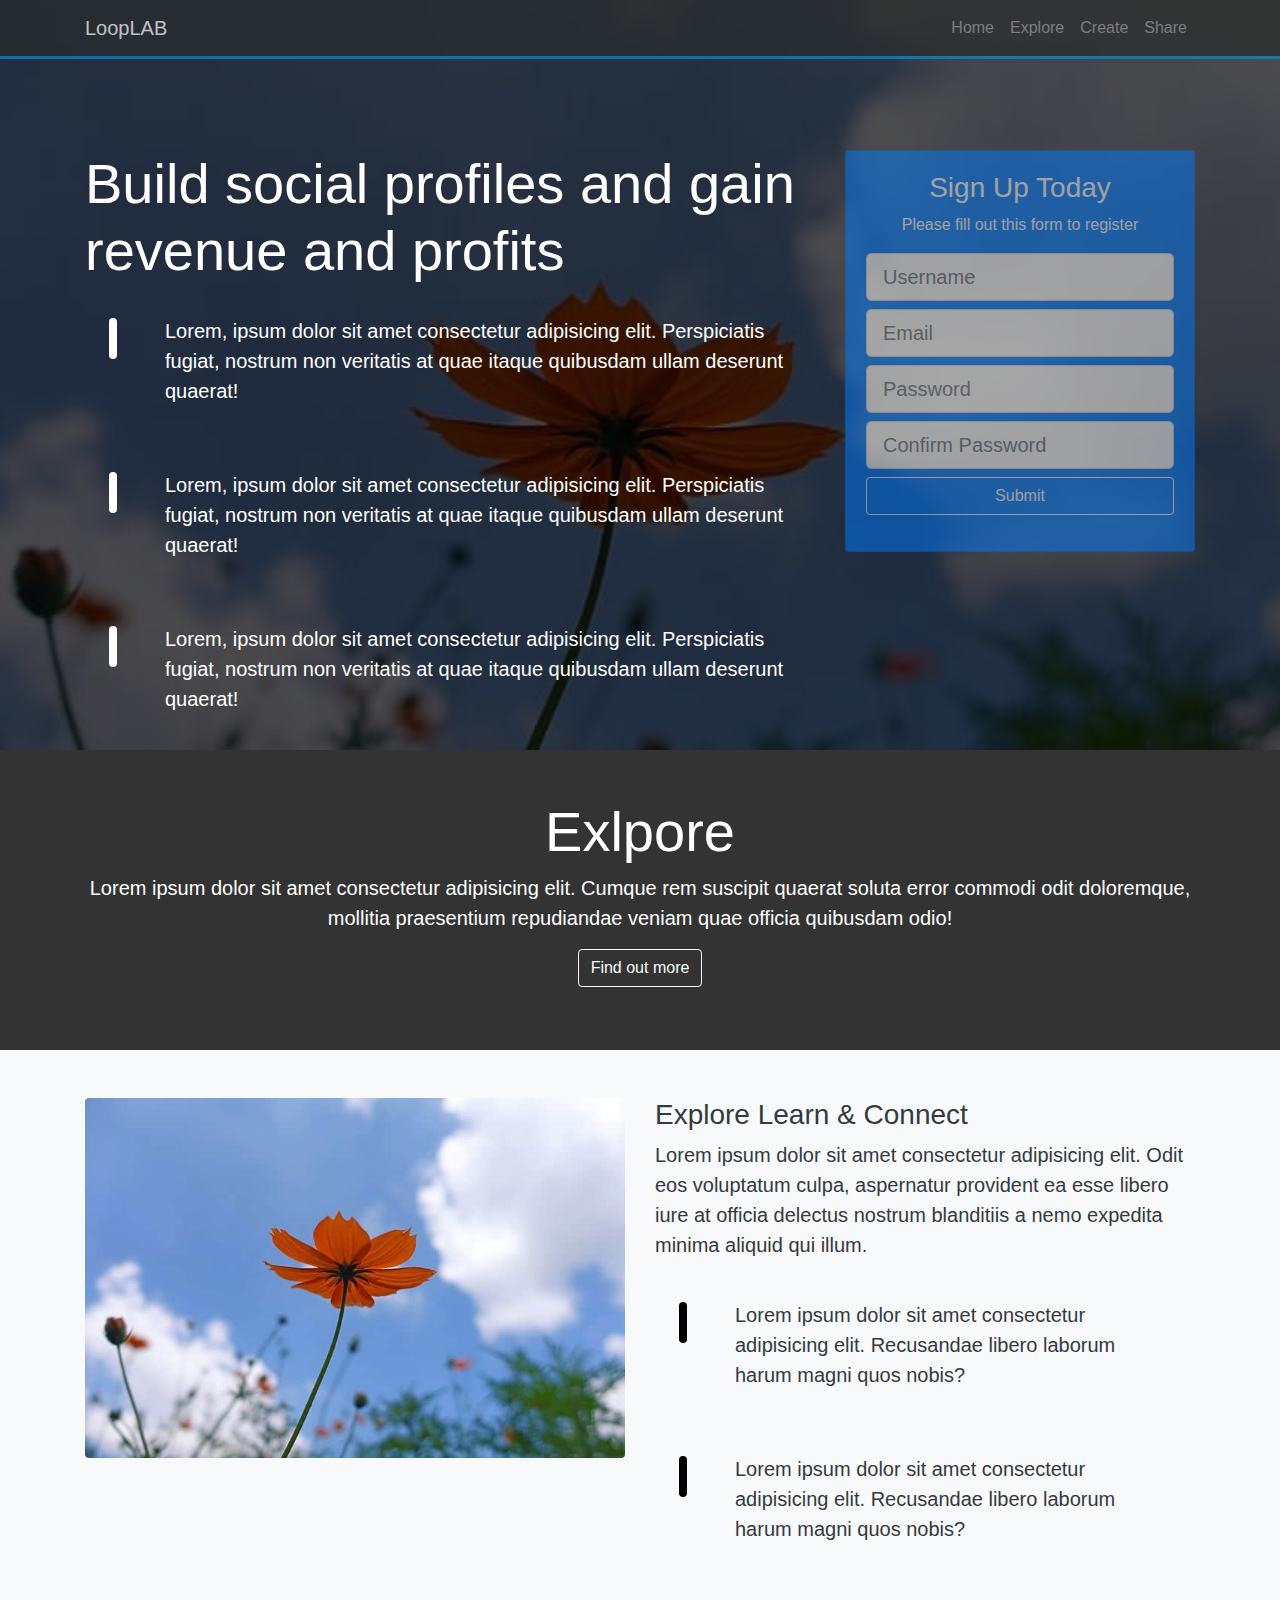
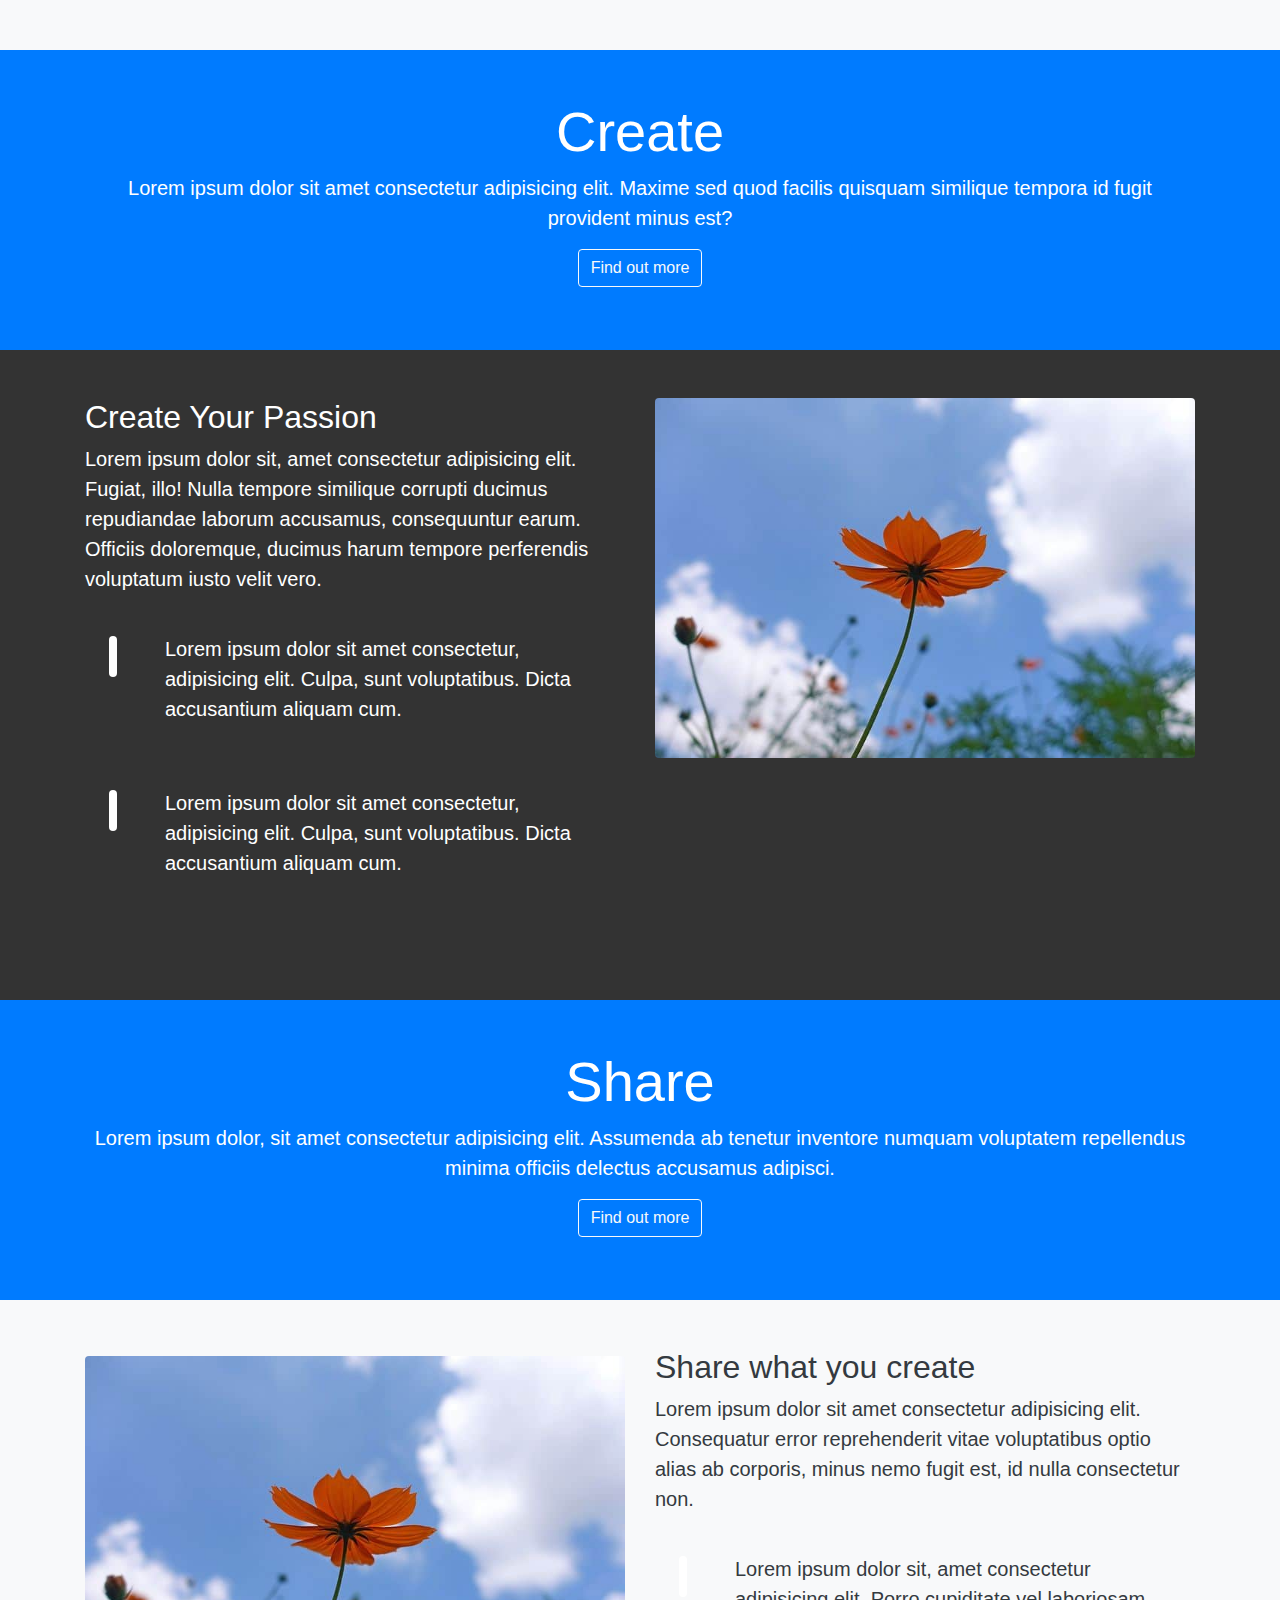
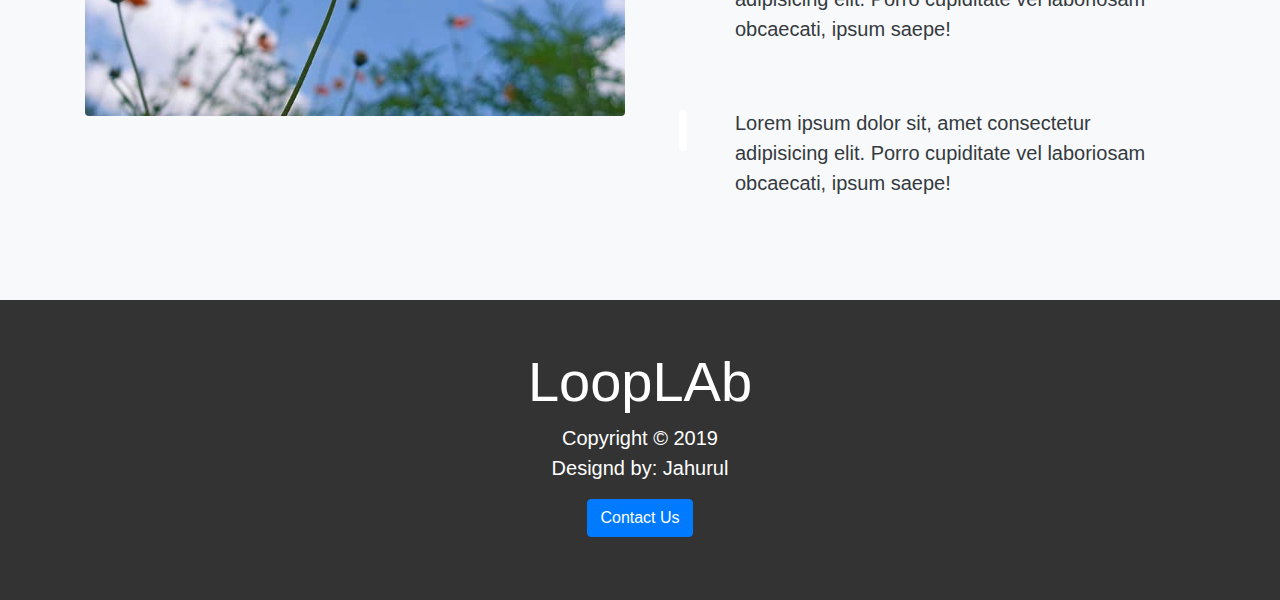
<file: Loplab.html>
<html lang="en">
<head>
    <meta charset="UTF-8">
    <meta name="viewport" content="width=device-width, initial-scale=1.0">
    <meta http-equiv="X-UA-Compatible" content="ie=edge">
    <link rel="shortcut icon" href="img/flower1.jpg" type="image/x-icon">
    <link rel="stylesheet" href="style/css/bootstrap.min.css">
    
    <link rel="stylesheet" href="style/style.css">
    <link rel="stylesheet" href="https://use.fontawesome.com/releases/v5.8.1/css/all.css" integrity="sha384-50oBUHEmvpQ+1lW4y57PTFmhCaXp0ML5d60M1M7uH2+nqUivzIebhndOJK28anvf" crossorigin="anonymous">
    <link rel="stylesheet" href="style/css/navbar-fixed.css">
    <title>LoopLAB Bootstrap</title>
</head>
<body>

    <nav class="navbar navbar-expand-md navbar-dark fixed-top">
        <div class="container">
            <a href="#" class="navbar-brand">LoopLAB</a>
            <button class="navbar-toggler" type="button" data-toggle="collapse" data-target="#navbarNav">
                <span class="navbar-toggler-icon"></span>
            </button>
            <div class="collapse navbar-collapse" id="navbarNav">
                <ul class="navbar-nav ml-auto">
                    <li class="nav-item">
                        <a href="#home-section" class="nav-link">Home</a>
                    </li>
                    <li class="nav-item">
                        <a href="#explore-head-section" class="nav-link">Explore</a>
                    </li>
                    <li class="nav-item">
                        <a href="#create-section" class="nav-link">Create</a>
                    </li>
                    <li class="nav-item">
                        <a href="#share-head-section" class="nav-link">Share</a>
                    </li>
                </ul>
            </div>
        </div>
    </nav>

    <section id="home-section">
        <div class="dark-overlay">
            <div class="home-inner">
                <div class="container">
                    <div class="row">
                        <div class="col-lg-8 col-md-12">
                            <h1 class="display-4">Build <strong> social profiles </strong>and gain revenue and <strong> profits</strong></h1>
                            <div class="d-flex flex-row">
                                <div class="p-4 align-self-start">
                                    <i class="fa fa-check"></i>
                                </div>
                                <div class="p-4 align-self-end">
                                    <p  class="lead">Lorem, ipsum dolor sit amet consectetur adipisicing elit. Perspiciatis fugiat, nostrum non veritatis at quae itaque quibusdam ullam deserunt quaerat!</p>
                                </div>
                            </div>
                            <div class="d-flex flex-row">
                                <div class="p-4 align-self-start">
                                    <i class="fa fa-check"></i>
                                </div>
                                <div class="p-4 align-self-end">
                                    <p class="lead">Lorem, ipsum dolor sit amet consectetur adipisicing elit. Perspiciatis fugiat, nostrum non veritatis at quae itaque quibusdam ullam deserunt quaerat!</p>
                                </div>
                            </div>
                            <div class="d-flex flex-row">
                                <div class="p-4 align-self-start">
                                    <i class="fa fa-check"></i>
                                </div>
                                <div class="p-4 align-self-end">
                                    <p class="lead">Lorem, ipsum dolor sit amet consectetur adipisicing elit. Perspiciatis fugiat, nostrum non veritatis at quae itaque quibusdam ullam deserunt quaerat!</p>
                                </div>
                            </div>
                        </div>
                        <div class="col-lg-4 col-md-12">
                            <div class="card card-form bg-primary text-center">
                                <div class="card-body">
                                    <h3>Sign Up Today</h3>
                                    <p>Please fill out this form to register</p>
                                    <form >
                                        <div class="form-group">
                                            <input type="text" class="form-control form-control-lg mb-2" placeholder="Username">
                                            <input type="email"class="form-control form-control-lg mb-2" placeholder="Email">
                                            <input type="password" class="form-control form-control-lg mb-2" placeholder="Password">
                                            <input type="password" class="form-control form-control-lg mb-2" placeholder="Confirm Password">
                                            <input type="submit" class="btn btn-outline-light btn-block">
                                        </div>
                                    </form>
                                </div>
                            </div>
                        </div>
                    </div>
                </div>
            </div>
        </div>
    </section>

    <!-- Explore Head Section -->

    <section id="explore-head-section" class="text-center py-5">
        <div class="container">
            <div class="row">
                <div class="col-md-12">
                    <h1 class="display-4">Exlpore</h1>
                    <p class="lead">Lorem ipsum dolor sit amet consectetur adipisicing elit. Cumque rem suscipit quaerat soluta error commodi odit doloremque, mollitia praesentium repudiandae veniam quae officia quibusdam odio!</p>
                    <a href="#" class="btn btn-outline-light">Find out more</a>
                </div>
            </div>
        </div>
    </section>

    <section id="explore-main-section" class="bg-light text-dark py-5">
        <div class="container">
            <div class="row">
                <div class="col-lg-6 col-md-12">
                    <img src="img/flower2.jpg" class="img-fluid rounded" alt="image">
                </div>
                <div class="col-lg-6 col-md-12">
                    <h3>Explore Learn & Connect</h3>
                    <p class="lead">Lorem ipsum dolor sit amet consectetur adipisicing elit. Odit eos voluptatum culpa, aspernatur provident ea esse libero iure at officia delectus nostrum blanditiis a nemo expedita minima aliquid qui illum.</p>

                    <div class="d-flex flex-row">
                        <div class="p-4 align-self-start">
                            <i class="fa fa-check mt-2"></i>
                        </div>
                        <p class="lead p-4">Lorem ipsum dolor sit amet consectetur adipisicing elit. Recusandae libero laborum harum magni quos nobis?</p>
                    </div>
                    <div class="d-flex flex-row">
                        <div class="p-4 align-self-start">
                            <i class="fa fa-check mt-2"></i>
                        </div>
                        <p class="lead p-4">Lorem ipsum dolor sit amet consectetur adipisicing elit. Recusandae libero laborum harum magni quos nobis?</p>
                    </div>
                </div>
            </div>
        </div>
    </section>

    <section id="create-section" class="bg-primary text-center py-5">
        <div class="container">
            <div class="row">
                <div class="col-md-12">
                    <h2 class="display-4">Create</h2>
                    <p class="lead">Lorem ipsum dolor sit amet consectetur adipisicing elit. Maxime sed quod facilis quisquam similique tempora id fugit provident minus est?</p>
                    <a href="#" class="btn btn-outline-light"> Find out more</a>
                </div>
            </div>
        </div>
    </section>

    <section id="create-main-section" class="p-5" >
        <div class="container">
            <div class="row">
                <div class="col-md-12 col-lg-6">
                    <h2 >Create Your Passion</h2>
                    <p class="lead">Lorem ipsum dolor sit, amet consectetur adipisicing elit. Fugiat, illo! Nulla tempore similique corrupti ducimus repudiandae laborum accusamus, consequuntur earum. Officiis doloremque, ducimus harum tempore perferendis voluptatum iusto velit vero.</p>
                    <div class="d-flex flex-row">
                        <div class="p-4">
                            <i class="fa fa-check"></i>
                        </div>
                        <div>
                            <p class="lead p-4">Lorem ipsum dolor sit amet consectetur, adipisicing elit. Culpa, sunt voluptatibus. Dicta accusantium aliquam cum.</p>
                        </div>
                    </div>
                    <div class="d-flex flex-row">
                        <div class="p-4">
                            <i class="fa fa-check"></i>
                        </div>
                        <div>
                            <p class="lead p-4">Lorem ipsum dolor sit amet consectetur, adipisicing elit. Culpa, sunt voluptatibus. Dicta accusantium aliquam cum.</p>
                        </div>
                    </div>

                </div>
                <div class="col-md-12 col-lg-6">
                    <img src="img/flower2.jpg" class="img-fluid rounded" alt="image">
                </div>
            </div>
        </div>
    </section>


    <section id="share-head-section" class="bg-primary py-5 text-center">
        <div class="container">
            <div class="row">
                <div class="col-md-12">
                    <h2 class="display-4">Share</h2>
                    <p class="lead">Lorem ipsum dolor, sit amet consectetur adipisicing elit. Assumenda ab tenetur inventore numquam voluptatem repellendus minima officiis delectus accusamus adipisci.</p>
                    <a href="#" class="btn btn-outline-light">Find out more</a>
                </div>
            </div>
        </div>
    </section>

    <section id="share-main-section" class="py-5 bg-light text-dark">
        <div class="container">
            <div class="row">
                <div class="col-lg-6 col-md-12">
                    <img src="img/flower2.jpg" class="img-fluid rounded mt-2" alt="img">
                </div>
                <div class="col-md-12 col-lg-6">
                    <h2>Share what you create</h2>
                    <p class="lead">Lorem ipsum dolor sit amet consectetur adipisicing elit. Consequatur error reprehenderit vitae voluptatibus optio alias ab corporis, minus nemo fugit est, id nulla consectetur non.</p>
                    <div class="d-flex flex-row">
                        <div class="p-4">
                            <i class="fa fa-check"></i>
                        </div>
                        <div>
                            <p class="p-4 lead">Lorem ipsum dolor sit, amet consectetur adipisicing elit. Porro cupiditate vel laboriosam obcaecati, ipsum saepe!</p>
                        </div>
                    </div>
                    <div class="d-flex flex-row">
                        <div class="p-4">
                            <i class="fa fa-check"></i>
                        </div>
                        <div>
                            <p class="p-4 lead">Lorem ipsum dolor sit, amet consectetur adipisicing elit. Porro cupiditate vel laboriosam obcaecati, ipsum saepe!</p>
                        </div>
                    </div>
                </div>
            </div>
        </div>
    </section>

    <section id="footer-section" class="text-center py-5">
        <div class="container">
            <div class="row">
                <div class="col-md-12">
                    <h2 class="display-4">LoopLAb</h2>
                    <small class="lead">Copyright &copy; 2019</small>
                    <p class="lead">Designd by: Jahurul</p>
                    <button class="btn btn-primary" data-toggle="modal" data-target="#contactModal">Contact Us</button>
                </div>
            </div>
        </div>
    </section>

    <div class="modal" id="contactModal">
        <div class="container">
            <div class="modal-dialog">
                <div class="modal-content bg-dark">
                    <div class="modal-header">
                        <h3>Contact Us</h3>
                        <button class="close" data-dismiss="modal">&times;</button>
                    </div>
                    <div class="modal-body">
                        <form >
                            <div class="form-group">
                                <label for="name">Name</label>
                                <input type="text" class="form-control" id="name" >
                            </div>
                            <div class="form-group">
                                <label for="email">Email</label>
                                <input type="email" class="form-control" id="email">
                            </div>
                            <div class="form-group">
                                <label for="message">Message</label>
                                <textarea name="message" id="message" class="form-control"></textarea>
                            </div>
                            <button type="submit" class="btn btn-primary" value="send">Send</button>
                        </form>
                    </div>
                </div>
            </div>
        </div>

    </div>



    <script src="https://ajax.googleapis.com/ajax/libs/jquery/3.4.1/jquery.min.js"></script>
    <script src="style/js/jquery-slim.min.js"></script>
    <script src="style/js/popper.min.js"></script>
    <script src="style/js/bootstrap.min.js"></script>
    <script src="style/js/navbar-fixed.js"></script>
</body>
</html>
</file>
<file: style/style.css>
body{
    background: #333;
    color: #fff;
}

html {
    scroll-behavior: smooth;
  }

.navbar{
    border-bottom: 3px solid #008ed6;
    background-color: #292b2c;
    opacity: 0.7;
}

#home-section{
    background: url('../img/flower2.jpg') no-repeat center top;
    background-size: cover;
    background-attachment: fixed;
    height: 750px;
}

.dark-overlay{
    background: rgba(0,0,0,0.7);
    height: 750px;
}

.card-form{
    opacity: 0.5; 
}
.home-inner{
    padding-top: 150px;
    padding-bottom: 50px ;
}

#explore-head-section{
    height: 300px;

}

#explore-main-section{
    height: 600px;
}
#explore-main-section .fa{
    padding: 4px;
    font-size: 30px;
    background:black;
    color:white;
    border-radius: 5px;
    margin-top: 2px;

}

#create-section{
    height: 300px;
}
#create-main-section{
    height: 650px;
}

#share-head-section{
    height: 300px;
}
#share-main-section{
    height: 600px;
}

#footer-section{
    height: 300px;
}

.fa{
    padding: 4px;
    font-size: 30px;
    background: white;
    color: black;
    border-radius: 5px;
    margin-top: 3px;
}

@media(max-width:768px){
    #home-section h1{
        font-size: 36px;
    }  
}

@media(max-width:768px){
    #home-section{
        height: 1550px;
    }
    .dark-overlay{
        height: 1550px;
    }

    #explore-head-section{
        height: 350px;  
    }

    #explore-main-section{
        height: 900px;  
    }

    #create-section{
        height: 350px;
    }

    #create-main-section{
        height: 1100px;
    }
    #share-head-section{
        height: 350px;
    }
    #share-main-section{
        height: 1000px;
    }
}

@media(max-width:375px){
    #home-section{
        height: 1700px;
    }
    .dark-overlay{
        height: 1700px;
    }

    #explore-head-section{
        height: 400px;  
    }

    #explore-main-section{
        height: 1000px;  
    }

    #create-section{
        height: 350px;
    }
    #create-main-section{
        height: 1300px;
    }
}
</file>
<file: style/css/navbar-fixed.css>
html, body {
  height: 100%;
}

.container-fluid > .container, .container > .row {
  height: 100%;
}

/* nav */
nav {
  min-height: 3.5rem;
}
nav.fixed-top {
  padding: 0.5rem;
}
nav.bg-primary li a {
  color: #fff !important;
}
nav li a.active {
  padding: .2rem .4rem;
  color: #0275d8 !important;
  background-color: #fff;
  border-radius: .2rem;
  margin: .3rem 0.6rem;
}
nav .navbar-collapse.collapsing ul,
nav .navbar-collapse.show ul {
  margin-top: 3rem;
}
nav .navbar-collapse.collapsing li a,
nav .navbar-collapse.show li a  {
  padding: 0.5rem;
}

nav .navbar-collapse.show li a.active  {
  margin: 0;
}

.navbar-toggler {
  border: 0;
}

.bg-primary {
  color: #fff;
}
</file>
